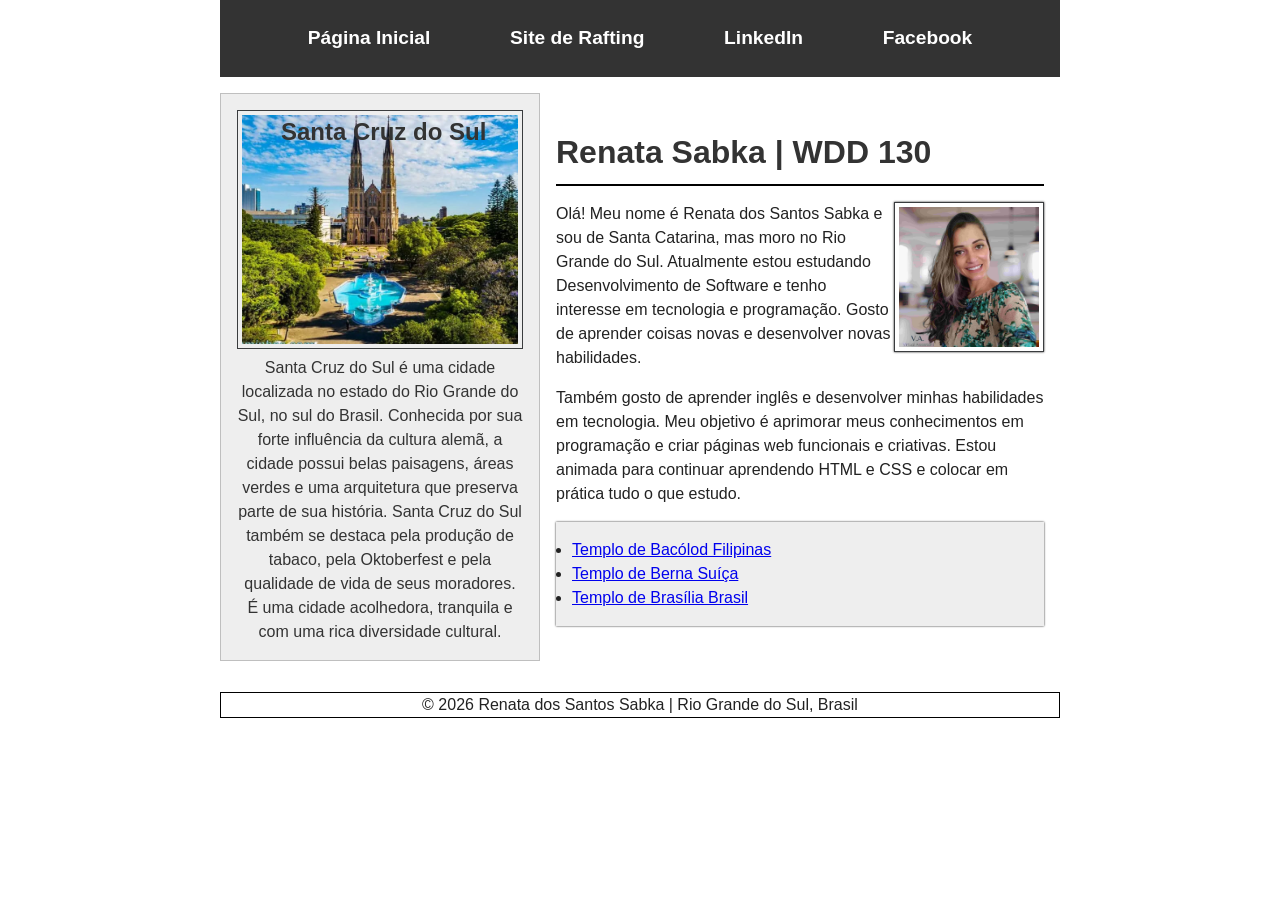
<file: index.html>
<!DOCTYPE html>
<html lang="pt-br">

<head>
    <meta charset="UTF-8">
    <meta name="viewport" content="width=device-width, initial-scale=1.0">
    <title>WDD 130 | Renata dos Santos Sabka</title>
    <meta name="description"
      content="Página inicial de Renata dos Santos Sabka para o curso WDD 130, com informações pessoais, projetos de desenvolvimento web e habilidades aprendidas.">
    <meta name="author" content="Renata dos Santos Sabka">
    <link rel="stylesheet" href="estilos/estilos.css">
</head>

<body>
    <header>
        <nav>
            <a href="#">Página Inicial</a>
            <a href="wwr/">Site de Rafting</a>
            <a href="https://www.linkedin.com/in/renatasabka/" target="_blank">LinkedIn</a>
            <a href="https://www.facebook.com/renatasabka/" target="_blank">Facebook</a>
        </nav>

    </header>
    <div class="grid">

        <main>
            <h1>Renata Sabka | WDD 130</h1>
            <img src="imagens/perfil.jpg" alt="Foto do perfil de Renata Sabka.">

            <p>Olá! Meu nome é Renata dos Santos Sabka e sou de Santa Catarina, mas moro no Rio
                Grande do Sul.
                Atualmente estou estudando Desenvolvimento de Software e tenho interesse em
                tecnologia e programação. Gosto de aprender coisas novas e desenvolver novas
                habilidades.</p>
            <p>
                Também gosto de aprender inglês e desenvolver minhas habilidades em tecnologia.
                Meu objetivo é aprimorar meus conhecimentos em programação e criar páginas web
                funcionais e criativas.
                Estou animada para continuar aprendendo HTML e CSS e colocar em prática tudo o que
                estudo.</p>


            <ul>
                <li>
                    <a href="https://www.churchofjesuschrist.org/temples/details/bacolod-philippines-temple?lang=por"
                      target="_blank">Templo de Bacólod Filipinas</a>
                </li>

                <li>
                    <a href="https://www.churchofjesuschrist.org/temples/details/bern-switzerland-temple?lang=por"
                      target="_blank">Templo de Berna Suíça</a>
                </li>

                <li>
                    <a href="https://www.churchofjesuschrist.org/temples/details/brasilia-brazil-temple?lang=por"
                      target="_blank">Templo de Brasília Brasil</a>
                </li>
            </ul>
        </main>


        <aside class="caixa">
            <h2>Santa Cruz do Sul</h2>

            <img src="semana02/imagens/catedral.jpg"
              alt="Foto da Igreja Catedral de Santa Cruz do sul.">

            <p>Santa Cruz do Sul é uma cidade localizada no estado do Rio Grande do Sul, no sul do
                Brasil.
                Conhecida por sua forte influência da cultura alemã, a cidade possui belas
                paisagens, áreas verdes e uma arquitetura que preserva parte de sua história.
                Santa Cruz do Sul também se destaca pela produção de tabaco, pela Oktoberfest
                e pela qualidade de vida de seus moradores. É uma cidade acolhedora, tranquila
                e com uma rica diversidade cultural.
            </p>
        </aside>

    </div>

    <footer>
        <p>© 2026 Renata dos Santos Sabka | Rio Grande do Sul, Brasil</p>
    </footer>
</file>
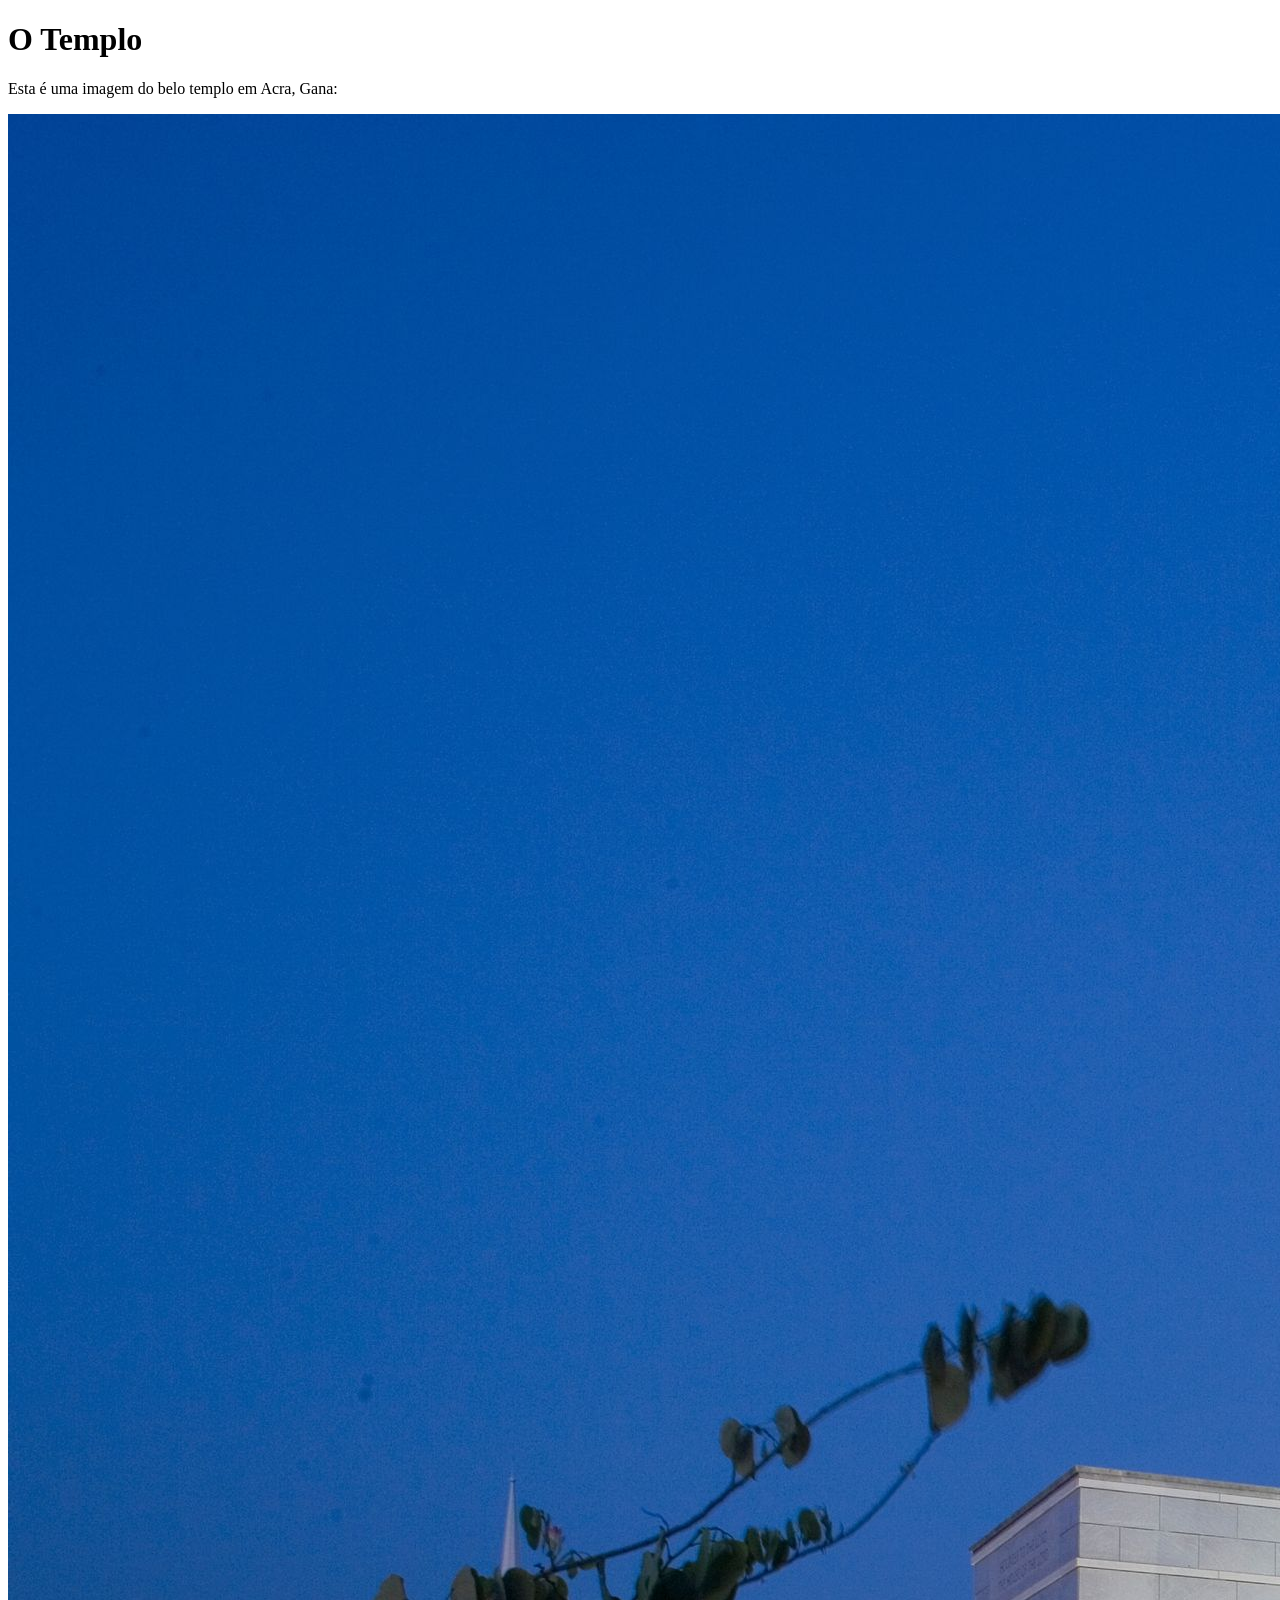
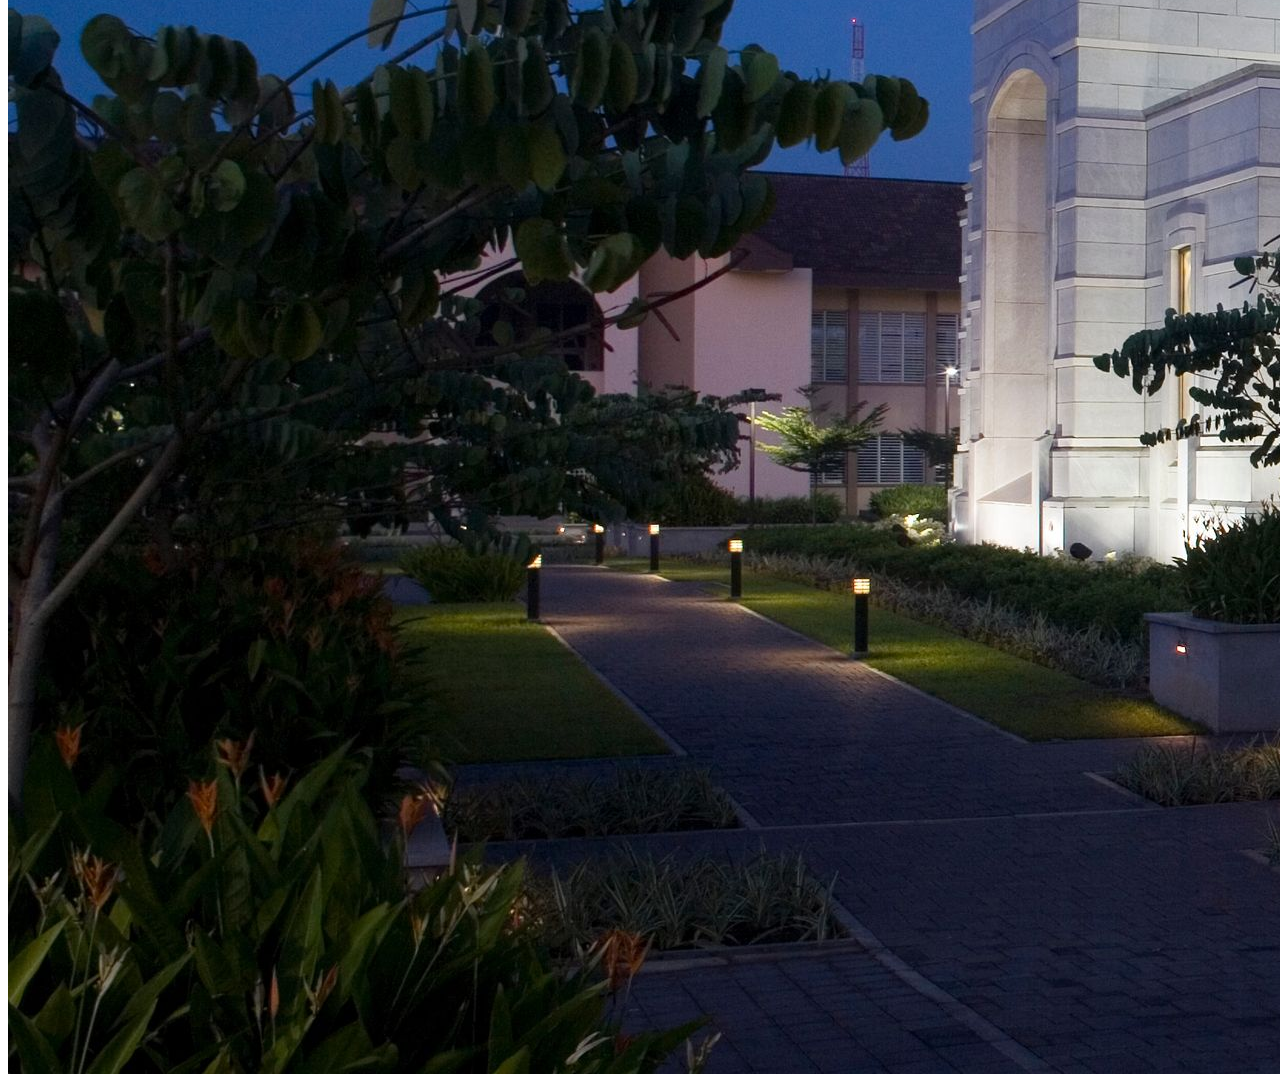
<file: semana01/imagens.html>
<!DOCTYPE html>
<html lang="pt-br">
<head>
    <meta charset="UTF-8">
    <meta name="viewport" content="width=device-width, initial-scale=1.0">
    <title>Imagem do Templo</title>
</head>
<body>
    <h1>O Templo</h1>
    <p>Esta é uma imagem do belo templo em Acra, Gana:</p>
    <img src="imagens/templo-largo.jpeg" alt="O Templo de Acra, Gana">
    
</body>
</html>
</file>
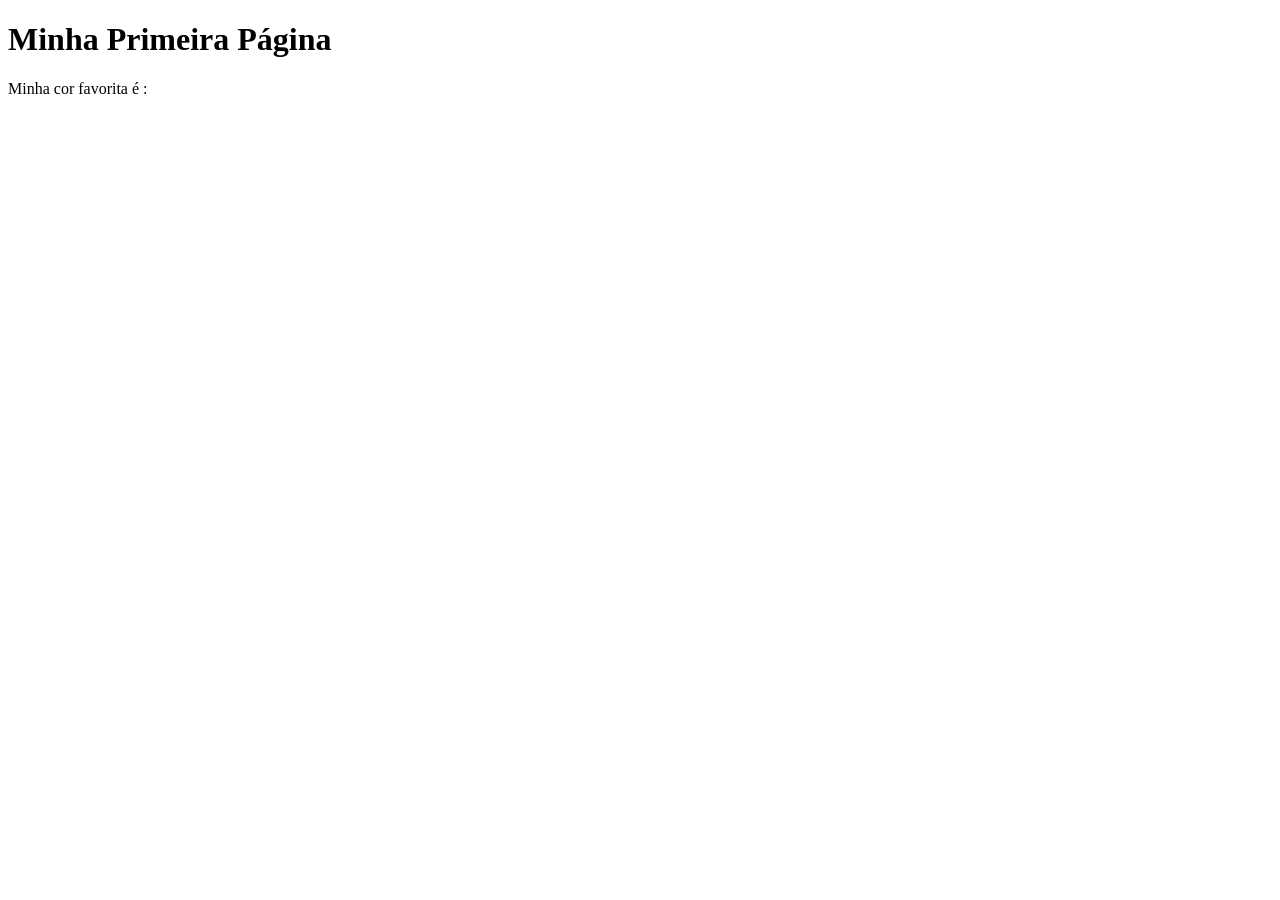
<file: semana01/primeira-pagina.html>
<!DOCTYPE html>
<html lang="pt-br">
<head>
    <meta charset="UTF-8">
    <meta name="viewport" content="width=device-width, initial-scale=1.0">
    <title>Minha Primeira Página</title>
</head>
<body>
    <h1>Minha Primeira Página</h1>
    <p>Minha cor favorita é : </p>
</body>
</html>
</file>
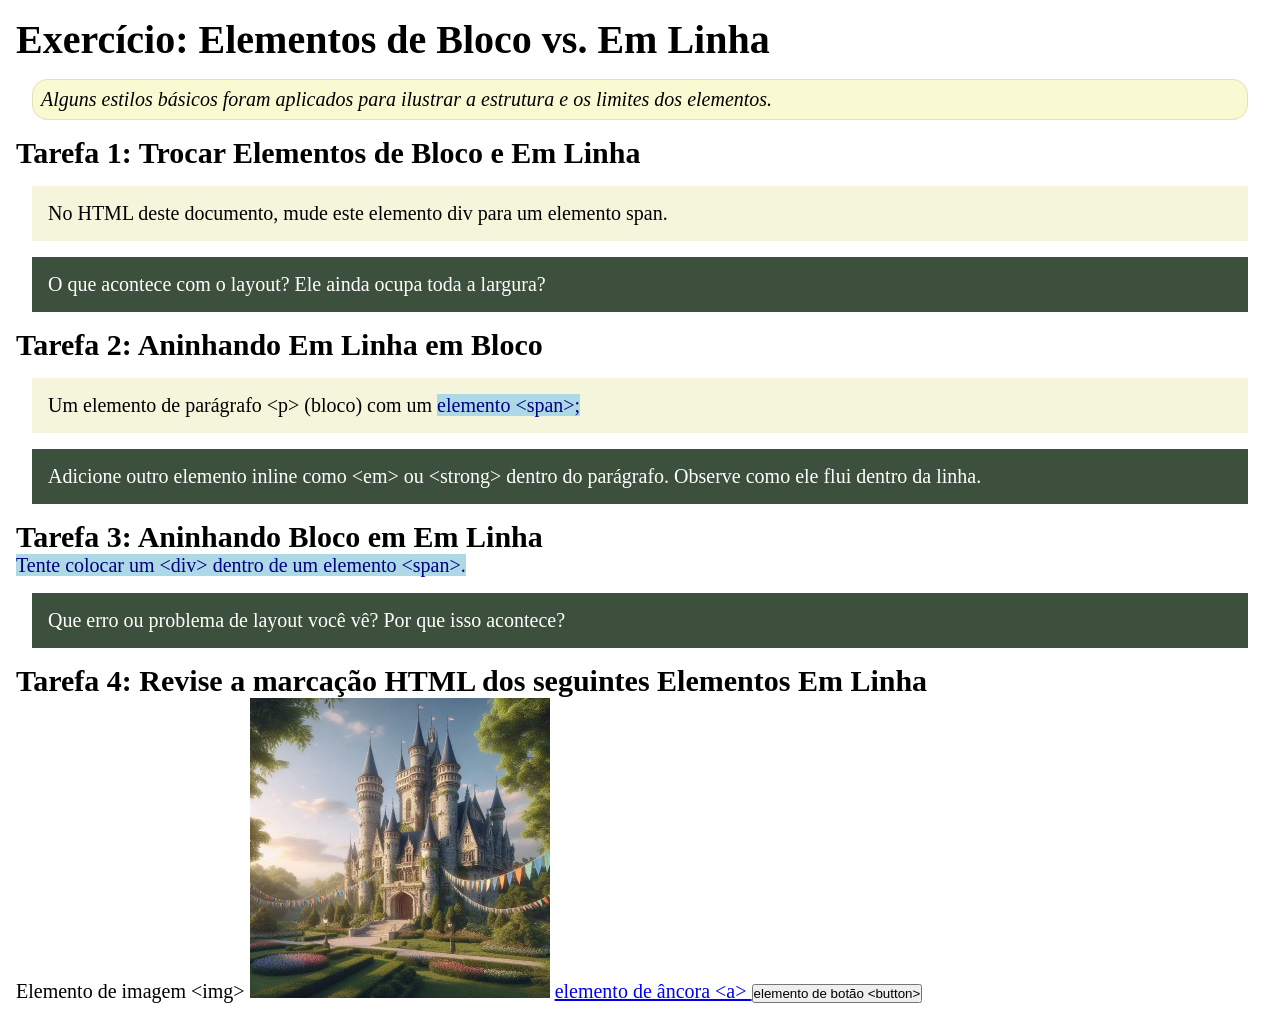
<file: semana02/bloco-vs-inline.html>
<!DOCTYPE html>
<html lang="pt-br">

<head>
    <meta charset="UTF-8">
    <meta name="viewport" content="width=device-width, initial-scale=1.0">
    <title>Exercício: Elementos de Bloco vs. Inline</title>
    <link rel="stylesheet" href="estilos/bloco-vs-inline.css">
</head>

<body>
    <main>
        <h1>Exercício: Elementos de Bloco vs. Em Linha</h1>
        <p class="note">Alguns estilos básicos foram aplicados para ilustrar a estrutura e os limites dos elementos.</p>

        <h2>Tarefa 1: Trocar Elementos de Bloco e Em Linha</h2>
        <div>No HTML deste documento, mude este elemento div para um elemento span.</div>

        <p class="question">O que acontece com o layout? Ele ainda ocupa toda a largura?</p>

        <h2>Tarefa 2: Aninhando Em Linha em Bloco</h2>
        <p>Um elemento de parágrafo &lt;p&gt; (bloco) com um <span>elemento &lt;span&gt;;</span></p>
        <p class="question">Adicione outro elemento inline como &lt;em&gt; ou &lt;strong&gt; dentro do parágrafo.
            Observe como ele flui dentro da linha.</p>

        <h2>Tarefa 3: Aninhando Bloco em Em Linha</h2>
        <span>Tente colocar um &lt;div&gt; dentro de um elemento &lt;span&gt;.</span>
        <p class="question">Que erro ou problema de layout você vê? Por que isso acontece?</p>


        <h2>Tarefa 4: Revise a marcação HTML dos seguintes Elementos Em Linha</h2>
        Elemento de imagem &lt;img&gt;
        <img src="imagens/castelo.webp" alt="imagem (imagens estão em linha)" width="300" height="300">
        <a href="https://churchofjesuschrist.org">elemento de âncora &lt;a&gt; </a>
        <button type="button">elemento de botão &lt;button&gt;</button>
    </main>
</body>

</html>
</file>
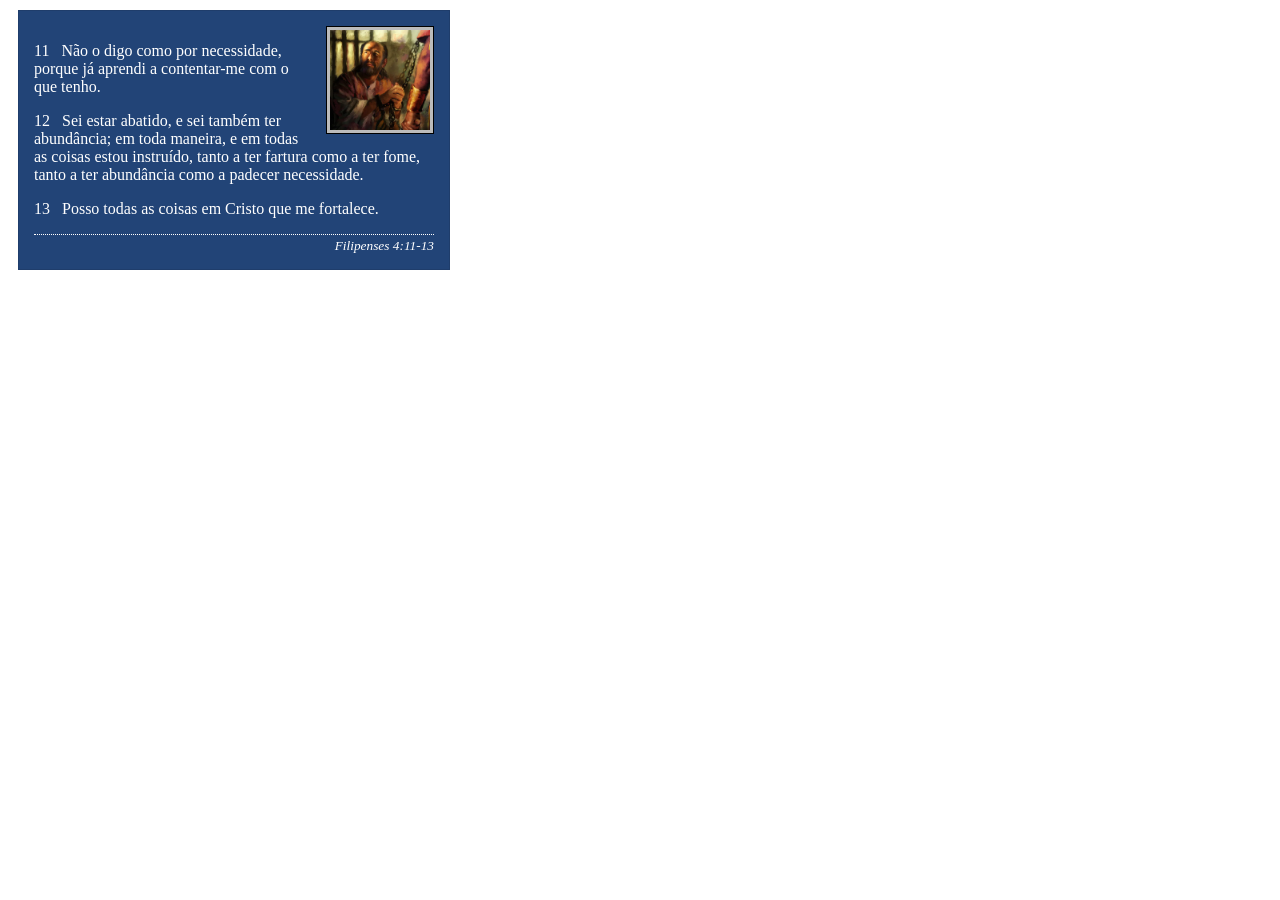
<file: semana02/box-model-solucao.html>
<!DOCTYPE html>
<html lang="pt-br">

<head>
    <meta charset="UTF-8">
    <meta name="viewport" content="width=device-width, initial-scale=1.0">
    <title>Atividade de Box Model</title>
    <link rel="stylesheet" href="estilos/box-model-solucao.css">
</head>

<body>
    <main>
        <div class="callout">
            <img src="imagens/apostolo-paulo-preso.webp" alt="Apóstolo Paulo - Preso em Roma" width="200" height="200">
            <blockquote>
                <p>11 &nbsp; Não o digo como por necessidade, porque já aprendi a contentar-me com o que tenho.</p>
                <p>12 &nbsp; Sei estar abatido, e sei também ter abundância; em toda maneira, e em todas as coisas estou
                    instruído, tanto a ter fartura como a ter fome, tanto a ter abundância como a padecer necessidade.
                </p>
                <p>13 &nbsp; Posso todas as coisas em Cristo que me fortalece.</p>
            </blockquote>
            <cite>Filipenses 4:11-13</cite>
        </div>
    </main>
</body>

</html>
</file>
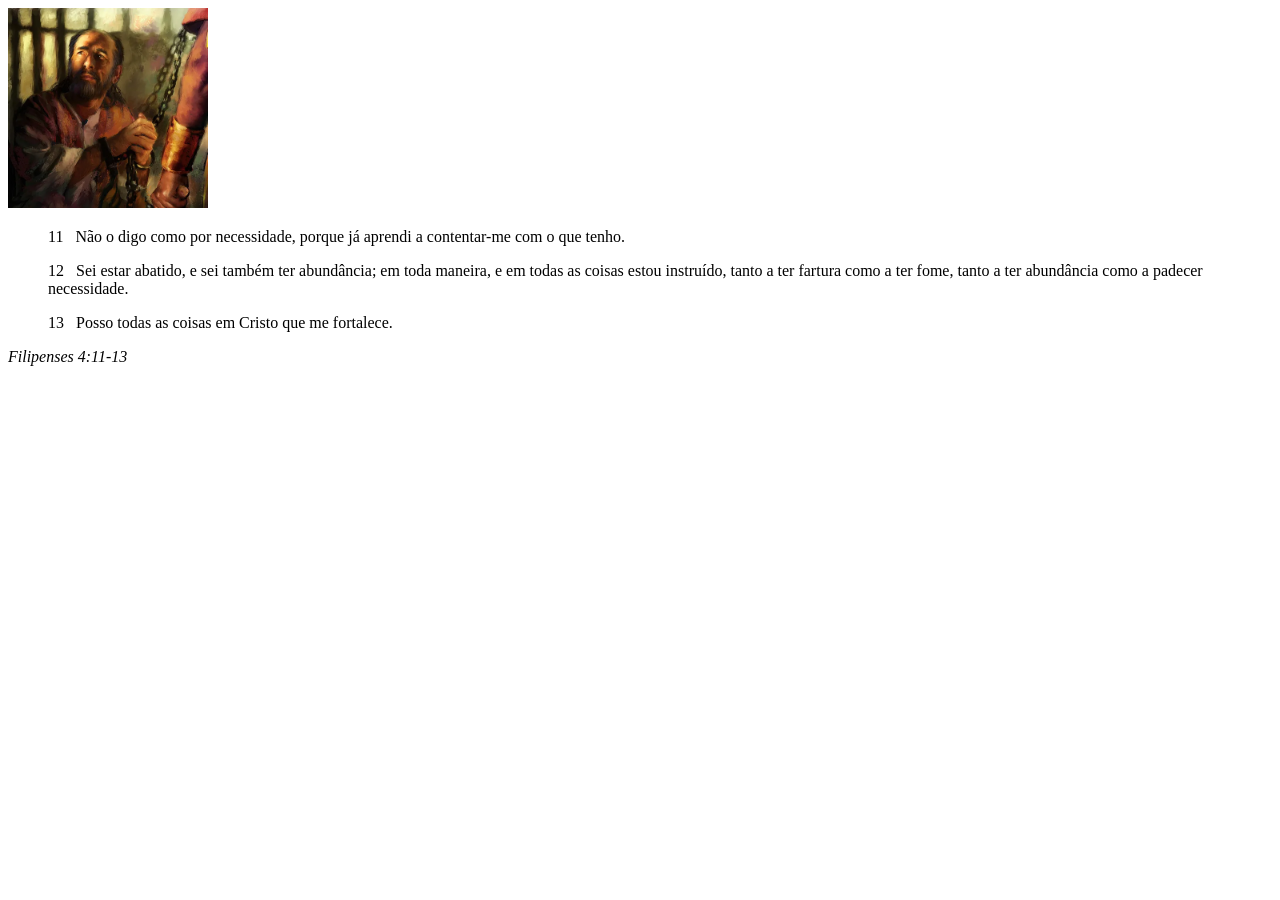
<file: semana02/box-model.html>
<!DOCTYPE html>
<html lang="pt-br">
<head>
    <meta charset="UTF-8">
    <meta name="viewport" content="width=device-width, initial-scale=1.0">
    <title>Atividade de Box Model</title>
</head>
<body>
    <main>
        <div class="callout">
            <img src="imagens/apostolo-paulo-preso.webp" alt="Apóstolo Paulo - Preso em Roma" width="200" height="200">
            <blockquote>
                <p>11 &nbsp; Não o digo como por necessidade, porque já aprendi a contentar-me com o que tenho.</p>
                <p>12 &nbsp; Sei estar abatido, e sei também ter abundância; em toda maneira, e em todas as coisas estou instruído, tanto a ter fartura como a ter fome, tanto a ter abundância como a padecer necessidade.</p>
                <p>13 &nbsp; Posso todas as coisas em Cristo que me fortalece.</p>
            </blockquote>
            <cite>Filipenses 4:11-13</cite>
        </div>
    </main>
</body>
</html>
</file>
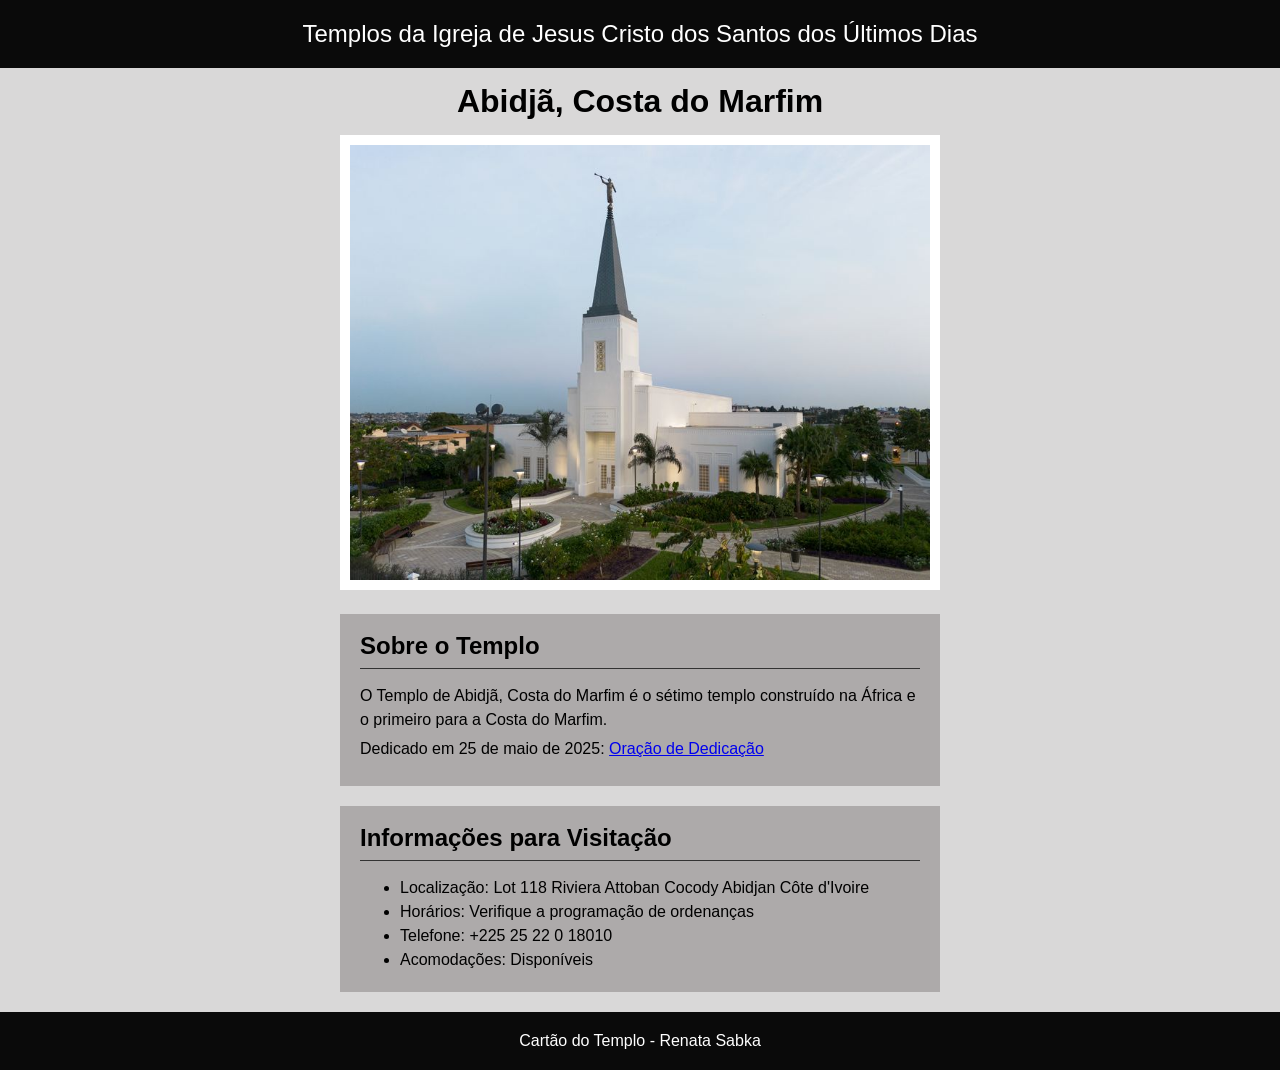
<file: semana02/templo.html>
<!DOCTYPE html>
<html lang="pt-br">

<head>
    <meta charset="UTF-8">
    <meta name="viewport" content="width=device-width, initial-scale=1.0">
    <title>Cartão do Templo - Abidjã, Costa do Marfim</title>
    <link rel="stylesheet" href="estilos/templo.css">
</head>

<body>
    <header>
        <p>Templos da Igreja de Jesus Cristo dos Santos dos Últimos Dias</p>
    </header>
    <main>
        <h1>Abidjã, Costa do Marfim</h1>
        <picture>
            <img src="imagens/abidja-costa-do-marfim.jpeg" alt="Templo de Abidjã, Costa do Marfim">
        </picture>
        <section>
            <h2>Sobre o Templo</h2>
            <p>O Templo de Abidjã, Costa do Marfim é o sétimo templo construído na África e o
                primeiro para a Costa do Marfim.</p>
            <p>Dedicado em 25 de maio de 2025: <a
                  href="https://www.churchofjesuschrist.org/temples/dedicatory-prayer/abidjan-ivory-coast-temple/2025-05-25?lang=eng"
                  target="_blank" rel="noopener noreferrer">Oração de Dedicação</a></p>
        </section>
        <section>
            <h2>Informações para Visitação</h2>
            <ul>
                <li>Localização: Lot 118 Riviera Attoban Cocody Abidjan Côte d'Ivoire</li>
                <li>Horários: Verifique a programação de ordenanças</li>
                <li>Telefone: +225 25 22 0 18010</li>
                <li>Acomodações: Disponíveis</li>
            </ul>
        </section>
    </main>
    <footer>
        <p>Cartão do Templo - Renata Sabka</p>
    </footer>
</body>

</html>
</file>
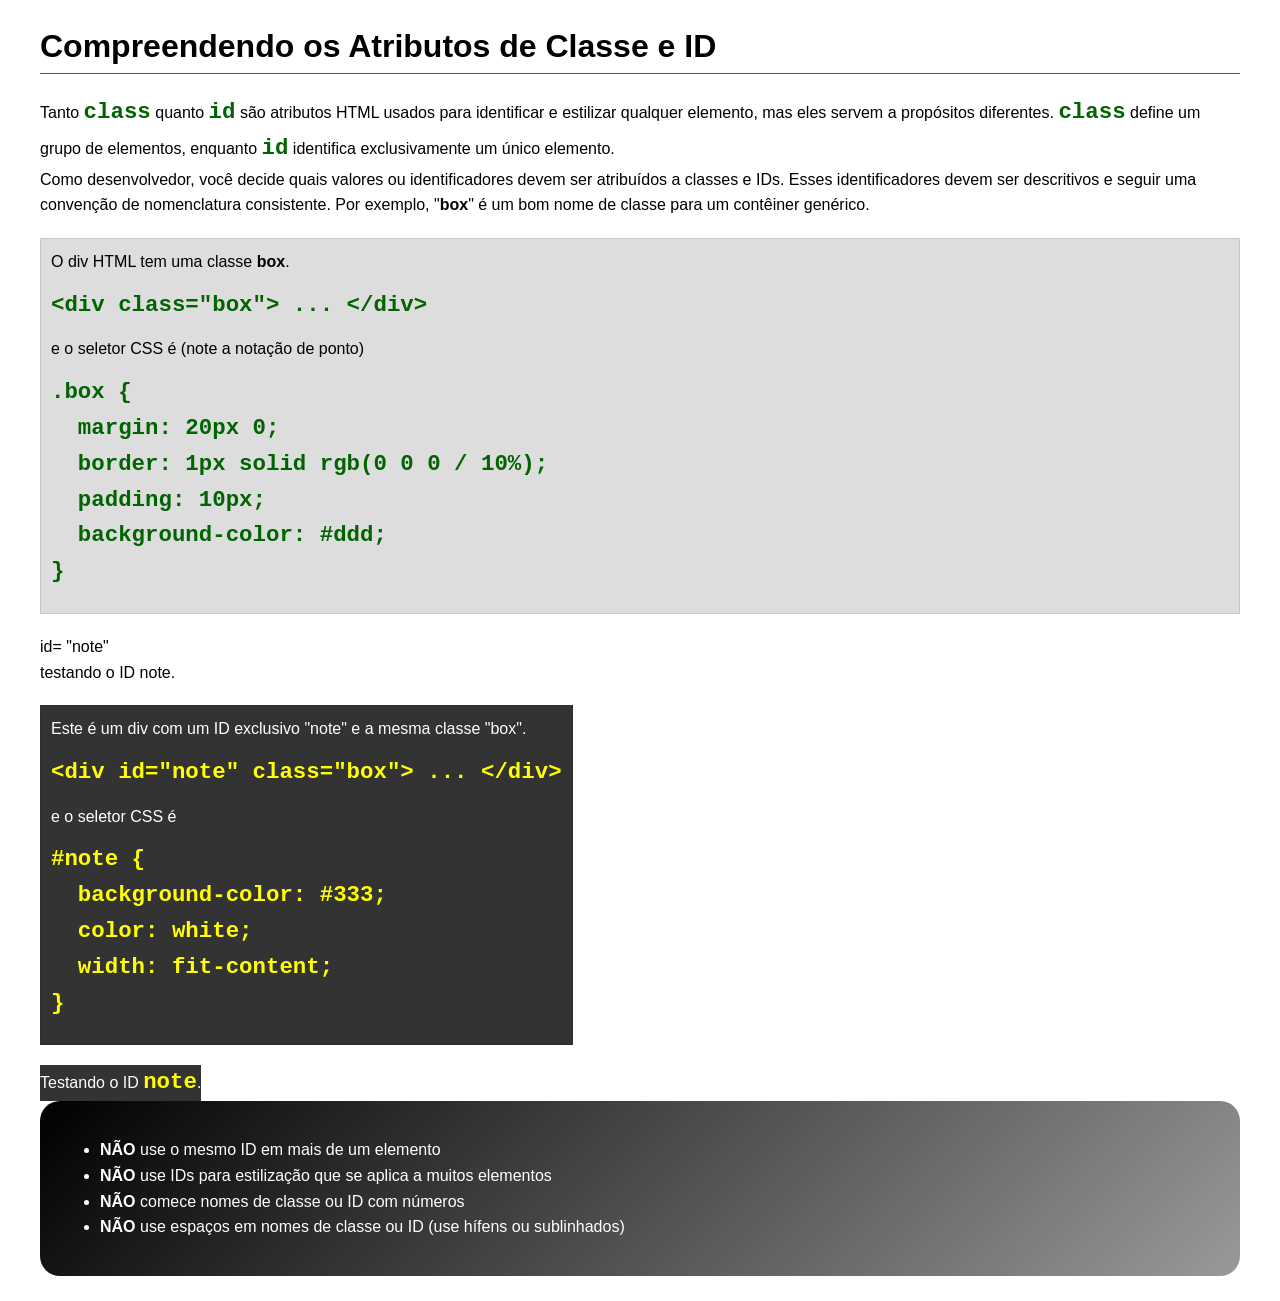
<file: semana03/classe-e-id.html>
<!DOCTYPE html>
<html lang="pt-br">

<head>
    <meta charset="UTF-8">
    <meta name="viewport" content="width=device-width, initial-scale=1.0">
    <title>Atributos de Classe vs ID</title>
    <link rel="stylesheet" href="estilos/classe-e-id.css">
</head>

<body>
    <h1>Compreendendo os Atributos de Classe e ID</h1>
    <p>Tanto <code>class</code> quanto <code>id</code> são atributos HTML usados para identificar e
        estilizar qualquer
        elemento, mas eles servem a propósitos diferentes. <code>class</code> define um grupo de
        elementos, enquanto
        <code>id</code> identifica exclusivamente um único elemento.
    </p>
    <p>Como desenvolvedor, você decide quais valores ou identificadores devem ser atribuídos a
        classes e IDs. Esses
        identificadores devem ser descritivos e seguir uma convenção de nomenclatura consistente.
        Por exemplo,
        "<strong>box</strong>" é um bom nome de classe para um contêiner genérico.</p>
    <div class="box">
        <p>O div HTML tem uma classe <strong>box</strong>.</p>
        <pre><code class="html">&lt;div class="box"&gt; ... &lt;/div&gt;</code></pre>
        e o seletor CSS é (note a notação de ponto)
        <pre><code class="css">.box {
  margin: 20px 0;
  border: 1px solid rgb(0 0 0 / 10%);
  padding: 10px;
  background-color: #ddd; 
}</code></pre>
    </div>

    <div> id= "note"
        <p>testando o ID note.</p>
    </div>
    <div id="note" class="box">
        <p>Este é um div com um ID exclusivo "note" e a mesma classe "box".</p>
        <pre><code class="html">&lt;div id="note" class="box"&gt; ... &lt;/div&gt;</code></pre>
        e o seletor CSS é
        <pre><code class="css">#note {
  background-color: #333;
  color: white;
  width: fit-content;
}</code></pre>
    </div>

    <div id="note">
        <p>Testando o ID <code>note</code>.</p>
    </div>

    <section id="melhor-pratica">
        <ul>
            <li><strong>NÃO</strong> use o mesmo ID em mais de um elemento</li>
            <li><strong>NÃO</strong> use IDs para estilização que se aplica a muitos elementos</li>
            <li><strong>NÃO</strong> comece nomes de classe ou ID com números</li>
            <li><strong>NÃO</strong> use espaços em nomes de classe ou ID (use hífens ou
                sublinhados)</li>
        </ul>
    </section>

    <br>

</body>

</html>
</file>
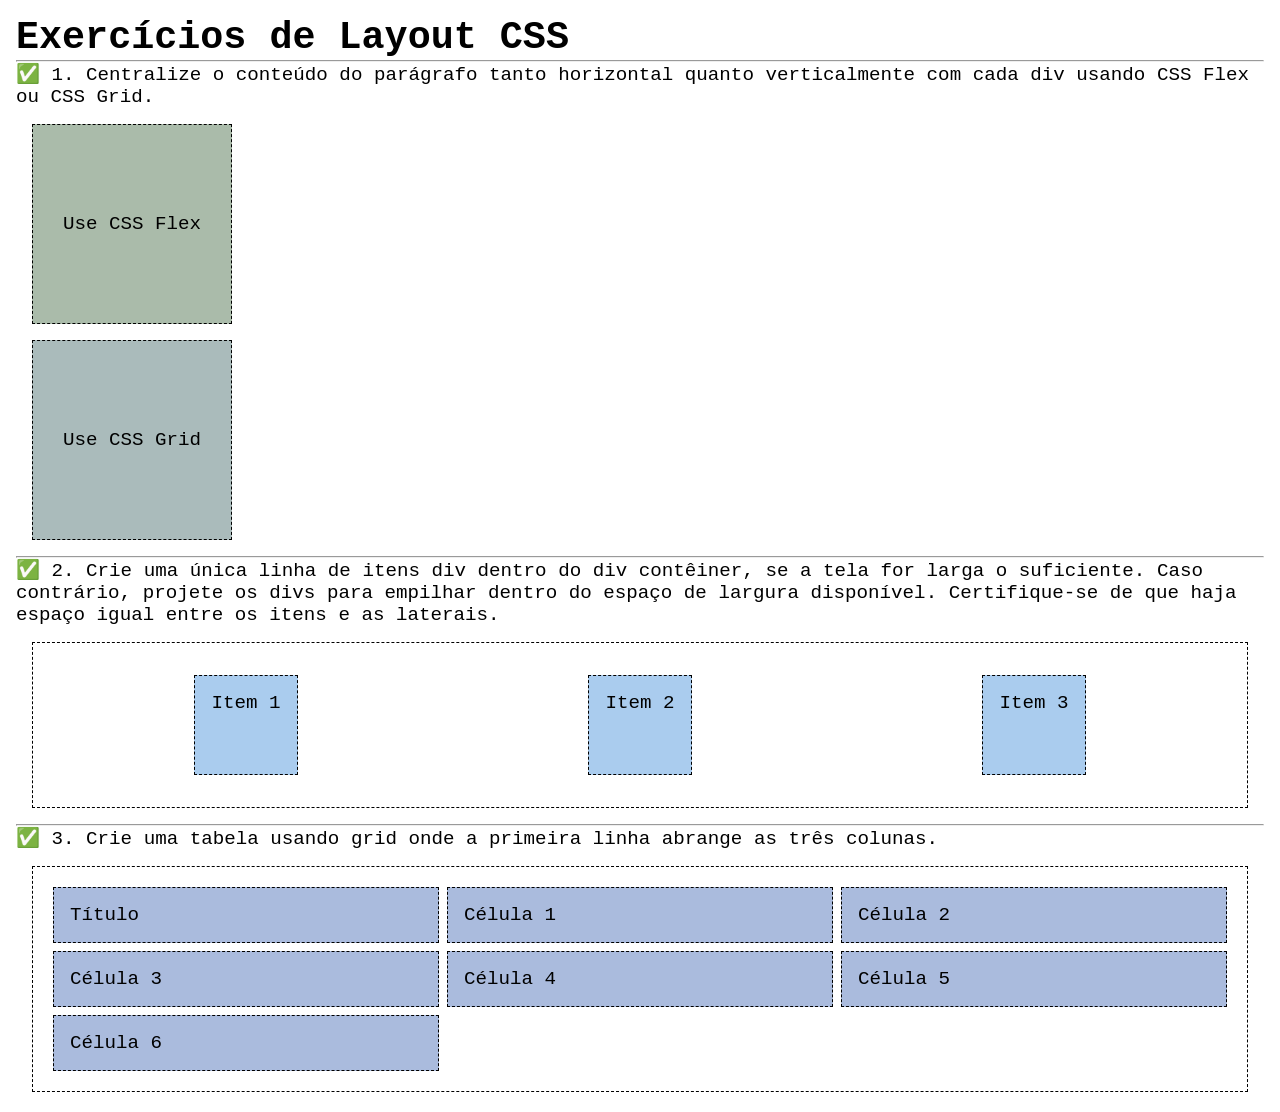
<file: semana04/exercicios-layout.html>
<!DOCTYPE html>
<html lang="pt-br">

<head>
    <meta charset="UTF-8">
    <meta name="viewport" content="width=device-width, initial-scale=1.0">
    <title>Exercícios de Layout CSS</title>
    <link rel="stylesheet" href="estilos/solucoes-dos-exercicios-de-layout.css">
</head>

<body>
    <main>
        <h1>Exercícios de Layout CSS</h1>
        <hr>
        <p>✅ 1. Centralize o conteúdo do parágrafo tanto horizontal quanto verticalmente com cada div usando CSS Flex ou
            CSS Grid.
        </p>
        <div class="one flex">
            <p>Use CSS Flex</p>
        </div>
        <div class="one grid">
            <p>Use CSS Grid</p>
        </div>
        <hr>
        <p>✅ 2. Crie uma única linha de itens div dentro do div contêiner, se a tela for larga o suficiente. Caso
            contrário, projete os
            divs para empilhar dentro do espaço de largura disponível. Certifique-se de que haja espaço igual entre os
            itens e as laterais.</p>
        <div class="container2">
            <div class="dois">
                <p>Item 1</p>
            </div>
            <div class="dois">
                <p>Item 2</p>
            </div>
            <div class="dois">
                <p>Item 3</p>
            </div>
        </div>
        <hr>
        <p>✅ 3. Crie uma tabela usando grid onde a primeira linha abrange as três colunas. </p>
        <div class="container3">
            <div class="tres colunas-3">
                <p>Título</p>
            </div>
            <div class="tres">
                <p>Célula 1</p>
            </div>
            <div class="tres">
                <p>Célula 2</p>
            </div>
            <div class="tres">
                <p>Célula 3</p>
            </div>
            <div class="tres">
                <p>Célula 4</p>
            </div>
            <div class="tres">
                <p>Célula 5</p>
            </div>
            <div class="tres">
                <p>Célula 6</p>
            </div>

        </div>
    </main>
</body>

</html>
</file>
<file: estilos/estilos.css>
/*Resetar CSS do meu projeto */
* {
    margin: 0;
    padding: 0;
    box-sizing: border-box;
}

body {
    font-family: Arial, Helvetica, sans-serif;
    line-height: 1.5;
    color: #222;
    background: #fff;
    margin: 0;
}

header,
footer,
.grid {
    max-width: 840px;
    margin: 0 auto;
}

main {
    grid-column: 2/3;
    margin: 1rem;
    margin-bottom: 0.2rem, 1rem, 1rem;
}

aside {
    width: 20rem;
    text-align: center;
    position: relative;
    grid-column: 1/2;
    grid-row: 1/2;
}

aside img {
    width: 100%;
    padding: 4px;
    border: 1px solid rgb(58, 60, 62);
}

aside h2 {
    position: absolute;
    top: 20px;
    left: 60px;

}

main img {
    width: 150px;
    height: auto;
    border: 1px solid rgb(58, 60, 62);
    padding: 4px;
    box-shadow: 0 0 2px rgba(2, 0, 0, 0.857);
    float: right;
}

main ul {
    clear: both;
    background-color: #eee;
    padding: 1rem;
    box-shadow: 0 0 2px rgba(2, 0, 0, 0.857);
    margin-top: 1rem;

}

p {
    padding: 0;
}

main p {
    margin-bottom: 1rem;
}

nav {
    background-color: #333;
    padding: 1rem;
    display: flex;
    justify-content: space-evenly;
    align-items: center;
}

nav a {
    color: white;
    padding: 0.5rem;
    display: block;
    text-decoration: none;
    font-size: 1.2rem;
    font-weight: 700;
}

h1 {
    color: #333;
    font-size: 2rem;
    border-bottom: 2px solid #000;
    padding-bottom: 0.5rem;
    margin-bottom: 1rem;
}

footer {
    margin-top: 15px;
    border: 1px solid #000;
    text-align: center;
}

/* Seletores de Classe */
.caixa {
    margin: 1rem 0;
    border: 1px solid rgba(0, 0, 0, 0.2);
    padding: 1rem;
    background-color: #eee;
    color: #333;
}

.grid {
    display: grid;
    align-items: center;
}
</file>
<file: semana02/estilos/bloco-vs-inline.css>
* {
    margin: 0;
    padding: 0;
}

body {
    font-size: 20px;
    margin: 1rem;
}

p,
div {
    background-color: beige;
    margin: 1rem;
    padding: 1rem;
}

span {
    color: navy;
    background-color: lightblue;
}

code {
    margin: 0;
    padding: 0;
    color: green;
    font-size: 1.2rem;
}

.note {
    font-style: italic;
    background-color: lightgoldenrodyellow;
    border-radius: 1rem;
    border: 1px solid rgb(0 0 0 / 10%);
    margin: 1rem;
    padding: .5rem;
}

.question {
    background-color: #3d503d;
    color: #fff;
}
</file>
<file: semana02/estilos/box-model-solucao.css>
.callout {
    max-width: 400px;
    margin: 10px;
    border: 1px solid rgba(0, 0, 0, .1);
    padding: 15px;
    background-color: #247;
    color: #fff;
}

.callout img {
    float: right;
    margin: 0 0 10px 15px;
    border: 1px solid #000;
    padding: 3px;
    background-color: #bbb;
    width: 100px;
    height: auto;

}

blockquote {
    margin: 0;
}

cite {
    display: block;
    border-top: 1px dotted #fff;
    padding-top: 3px;
    text-align: right;
    font-size: smaller;
}
</file>
<file: semana02/estilos/templo.css>
* {
    margin: 0;
    padding: 0;
}

body {
    font-family: Arial, Helvetica, sans-serif;
    background-color: rgb(217, 216, 216);
}

header,
footer {
    background-color: rgba(10, 10, 10, 10);
    color: #fff;
    text-align: center;
    padding: 20px;
}

header {
    font-size: 1.5rem;
}

main {
    margin: 0 auto;
    width: 600px;
}

h1 {
    text-align: center;
    margin: 15px;

}

img {
    width: 600px;
    height: auto;
    border: 10px solid #ffff;
    box-sizing: border-box;
}

section {
    background-color: #adaaaa;
    margin: 20px 0;
    padding: 20px;
    line-height: 1.5rem;
}

section p {
    margin-bottom: 5px;
}

section h2 {
    margin-bottom: 15px;
    border-bottom: 1px solid #333;
    padding-bottom: 10px;
}

section ul {
    margin-left: 40px;
}
</file>
<file: semana03/estilos/classe-e-id.css>
body {
    font-family: Arial, sans-serif;
    line-height: 1.6;
    margin: 0;
    padding: 0 40px;
}

h1 {
    border-bottom: 1px solid rgb(0 110 182);
    padding-bottom: 0;
}



p {
    margin: 0;
}

code {
    color: darkgreen;
    font-weight: 700;
    font-size: 1.4rem;
}

/* Class exemplos - podem ser reutilizados */

.box {
    margin: 20px 0;
    border: 1px solid rgb(0 0 0 / 10%);
    padding: 10px;
    background-color: #ddd; /* essa é a abreviação para #dddddd */
}

.highlight {
    background-color: #efefaa;
    border-radius: 25px;
    padding: 25px;
}

/* ID exemplos - devem ser únicos */

#note {
    background-color: #333;
    color: white;
    width: fit-content;
}

#note code {
    color: yellow;
}

#melhor-pratica {
    background: linear-gradient(135deg, #000 0%, #999 100%);
    color: white;
    border-radius: 20px;
    padding: 20px
}
</file>
<file: semana04/estilos/solucoes-dos-exercicios-de-layout.css>
* {
    margin: 0;
    padding: 0;
    box-sizing: border-box;
}

body {
    margin: 1rem;
    font-family: monospace;
    font-size: 1.2rem;
}

div {
    margin: 1rem;
    border: 1px dashed;
    padding: 1rem;
}

.one {
    width: 200px;
    height: 200px;
}

.flex {
    background-color: #aba;
    display: flex;
    justify-content: center;
    align-items: center;
}

.grid {
    background-color: #abb;
    display: grid;
    place-items: center;
}

.container2 {
    display: flex;
    flex-wrap: wrap;
    justify-content: space-around;
}

.dois {
    background-color: #ace;
    height: 100px;
}

.container3 {
    display: grid;
    grid-template-columns: repeat(3, 1fr);
}

.columns-3 {
    grid-column: span 3;}

.tres {
    margin: .25rem;
    background-color: #abd;
}
</file>
